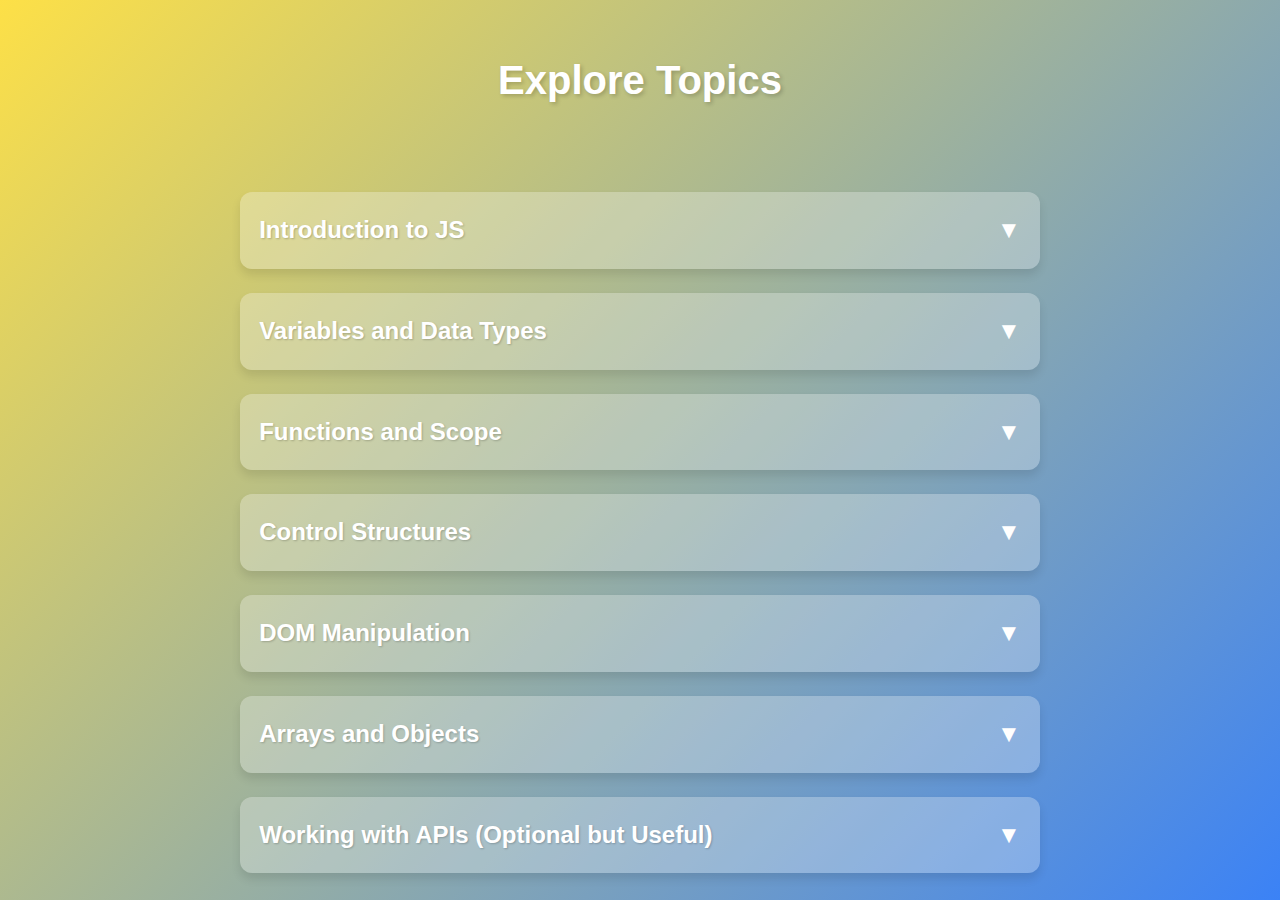
<file: index.html>
<!DOCTYPE html>
<html lang="en">
<head>
  <meta charset="UTF-8">
  <meta name="viewport" content="width=device-width, initial-scale=1.0">
  <link href="./main.css" rel="stylesheet">
  <title>Collapsible Topics</title>
  <style>
    
  </style>
</head>
<body>
  <header>
    <h1>Explore Topics</h1>
  </header>
  <div class="container">
    <div class="topic">
      <div class="topic-header" onclick="toggleTopic(this)">
        <h2>Introduction to JS</h2>
        <span class="arrow">▼</span>
      </div>
        <div class="topic-content">
            <li>What JavaScript is and how it differs from HTML & CSS</li>
            <li>How to add JavaScript to a webpage (<code>&lt;script&gt;</code> tag, inline, external files)</li>
            <li><code>console.log()</code> and debugging using the browser console</li>
        </div>
    </div>

    <div class="topic">
      <div class="topic-header" onclick="toggleTopic(this)">
        <h2>Variables and Data Types</h2>
        <span class="arrow">▼</span>
      </div>
      <div class="topic-content">
        <li><code>var</code>, <code>let</code>, <code>const</code></li>
        <li>Primitive data types: <code>string</code>, <code>number</code>, <code>boolean</code>, <code>null</code>, <code>undefined</code></li>
        <li>Basic operations (<code>+</code>, <code>-</code>, <code>*</code>, <code>/</code>, <code>%</code>)</li>
      </div>
    </div>

    <div class="topic">
      <div class="topic-header" onclick="toggleTopic(this)">
        <h2>Functions and Scope</h2>
        <span class="arrow">▼</span>
      </div>
      <div class="topic-content">
        <li>Function declarations vs. function expressions</li>
        <li>Parameters and return values</li>
        <li>Scope (<code>var</code> vs. <code>let</code> vs. <code>const</code>)</li>
      </div>
    </div>
    <div class="topic">
      <div class="topic-header" onclick="toggleTopic(this)">
        <h2>Control Structures</h2>
        <span class="arrow">▼</span>
      </div>
      <div class="topic-content">
        <li>Conditional statements (<code>if</code>, <code>else</code>, <code>switch</code>)</li>
        <li>Loops (<code>for</code>, <code>while</code>, <code>do...while</code>)</li>
      </div>
    </div>
    <div class="topic">
      <div class="topic-header" onclick="toggleTopic(this)">
        <h2>DOM Manipulation</h2>
        <span class="arrow">▼</span>
      </div>
      <div class="topic-content">
        <li><code>document.querySelector()</code>, <code>getElementById()</code></li>
        <li>Changing text, styles, and attributes dynamically</li>
        <li>Event listeners (<code>click</code>, <code>mouseover</code>, <code>keyup</code>)</li>
      </div>
    </div>
    <div class="topic">
      <div class="topic-header" onclick="toggleTopic(this)">
        <h2>Arrays and Objects</h2>
        <span class="arrow">▼</span>
      </div>
      <div class="topic-content">
        <li>Creating and modifying arrays (<code>push</code>, <code>pop</code>, <code>map</code>, <code>filter</code>)</li>
        <li>Object properties and methods</li>
        <li>Looping through arrays and objects</li>
      </div>
    </div>
    <div class="topic">
      <div class="topic-header" onclick="toggleTopic(this)">
        <h2>Working with APIs (Optional but Useful)</h2>
        <span class="arrow">▼</span>
      </div>
      <div class="topic-content">
        <li><code>fetch()</code> basics</li>
        <li>Handling JSON data</li>
      </div>
    </div>



  </div>

  <script>
    function toggleTopic(header) {
        console.log("5" + 3);
        
      const topic = header.parentElement;
      topic.classList.toggle('open');
    }
  </script>
</body>
</html>
</file>
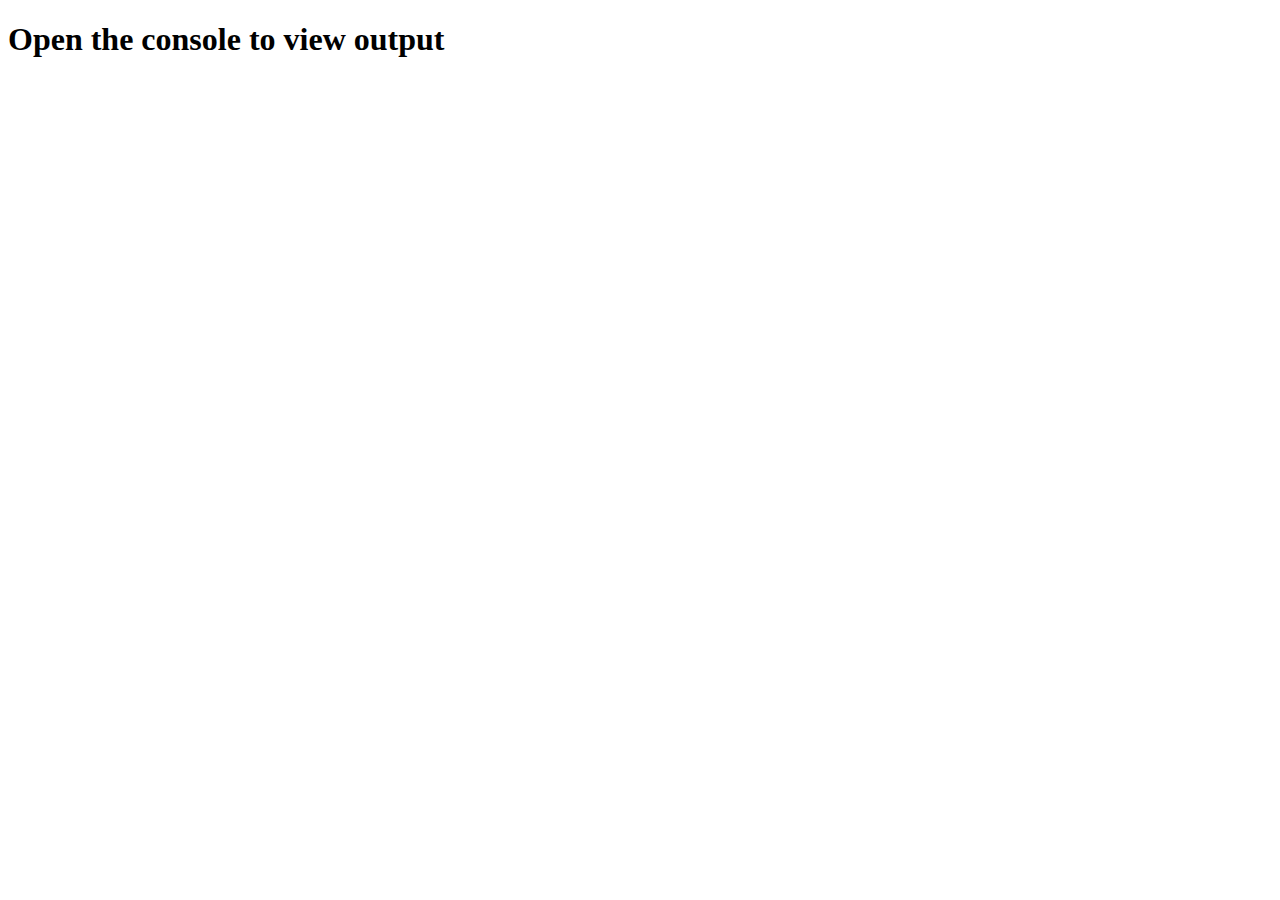
<file: test.html>
<!DOCTYPE html>
<html lang="en">
<head>
    <meta charset="UTF-8">
    <meta name="viewport" content="width=device-width, initial-scale=1.0">
    <title>Document</title>
</head>
<body>
    <h1>Open the console to view output</h1>

    <script src="./index.js" type="text/javascript"></script>
</body>
</html>
</file>
<file: main.css>
body {
    font-family: 'Arial', sans-serif;
    margin: 0;
    padding: 0;
    background: linear-gradient(135deg, #fde047, #3b82f6);
    color: #ffffff;
    line-height: 1.6;
    min-height: 100vh;
  }

  header {
    text-align: center;
    padding: 3rem 1rem;
  }

  header h1 {
    font-size: 2.5rem;
    margin: 0;
    text-shadow: 2px 2px 4px rgba(0, 0, 0, 0.2);
  }

  .container {
    max-width: 800px;
    margin: 2rem auto;
    padding: 0 1rem;
  }

  .topic {
    background: rgba(255, 255, 255, 0.1);
    border-radius: 12px;
    box-shadow: 0 6px 10px rgba(0, 0, 0, 0.1);
    margin-bottom: 1.5rem;
    overflow: hidden;
    transition: transform 0.3s ease, box-shadow 0.3s ease;
  }

  .topic:hover {
    transform: translateY(-5px);
    box-shadow: 0 8px 15px rgba(0, 0, 0, 0.2);
  }

  .topic-header {
    display: flex;
    justify-content: space-between;
    align-items: center;
    padding: 1.2rem;
    cursor: pointer;
    background: rgba(255, 255, 255, 0.2);
    transition: background 0.3s ease;
  }

  .topic-header:hover {
    background: rgba(255, 255, 255, 0.3);
  }

  .topic-header h2 {
    font-size: 1.5rem;
    margin: 0;
    text-shadow: 1px 1px 2px rgba(0, 0, 0, 0.2);
  }

  .arrow {
    font-size: 1.5rem;
    transition: transform 0.3s ease;
  }

  .topic.open .arrow {
    transform: rotate(180deg);
  }

  .topic-content {
    max-height: 0;
    overflow: hidden;
    transition: max-height 0.4s ease, padding 0.4s ease, opacity 0.4s ease;
    background: rgba(255, 255, 255, 0.1);
    opacity: 0;
  }

  .topic-content p {
    padding: 1.5rem;
    margin: 0;
    font-size: 1.1rem;
    color: #ffffff;
    text-shadow: 1px 1px 2px rgba(0, 0, 0, 0.2);
  }

  .topic.open .topic-content {
    max-height: 250px; /* Adjust based on your content */
    padding: 1.5rem;
    opacity: 1;
  }
</file>
